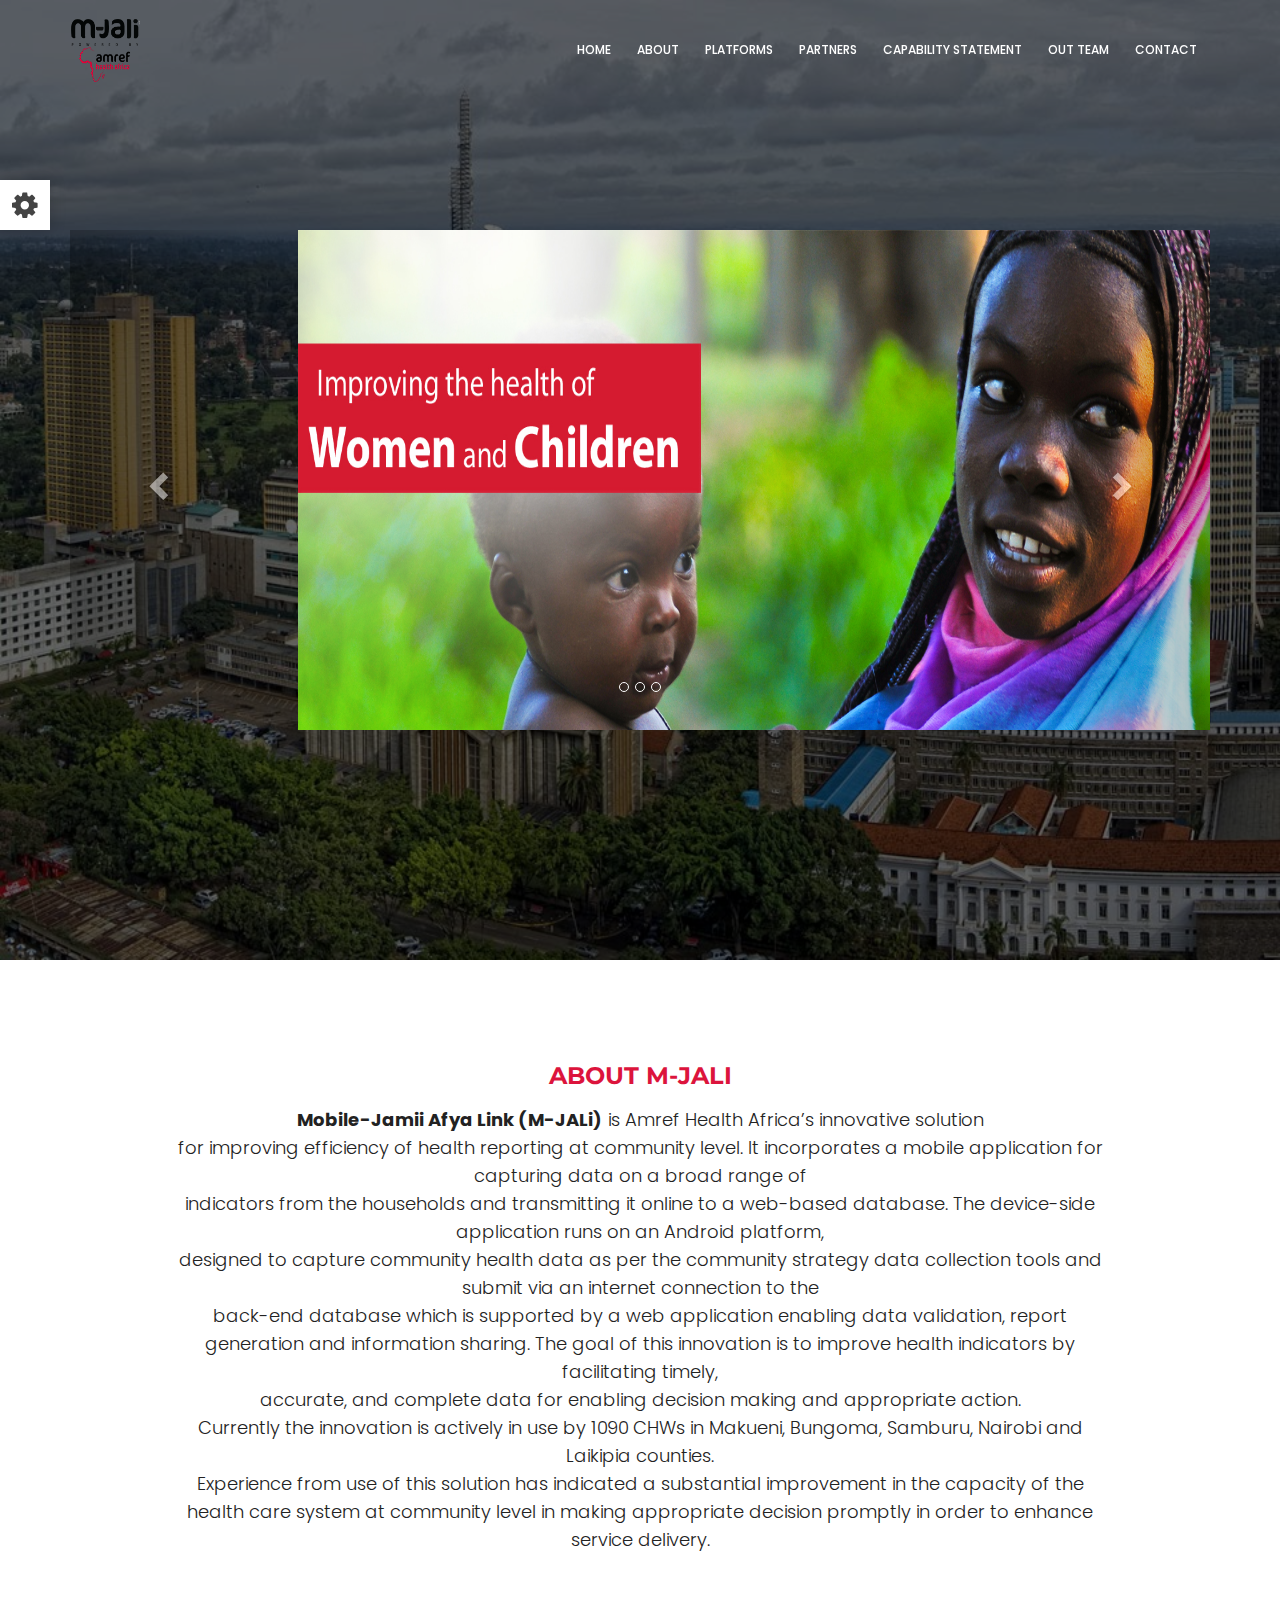
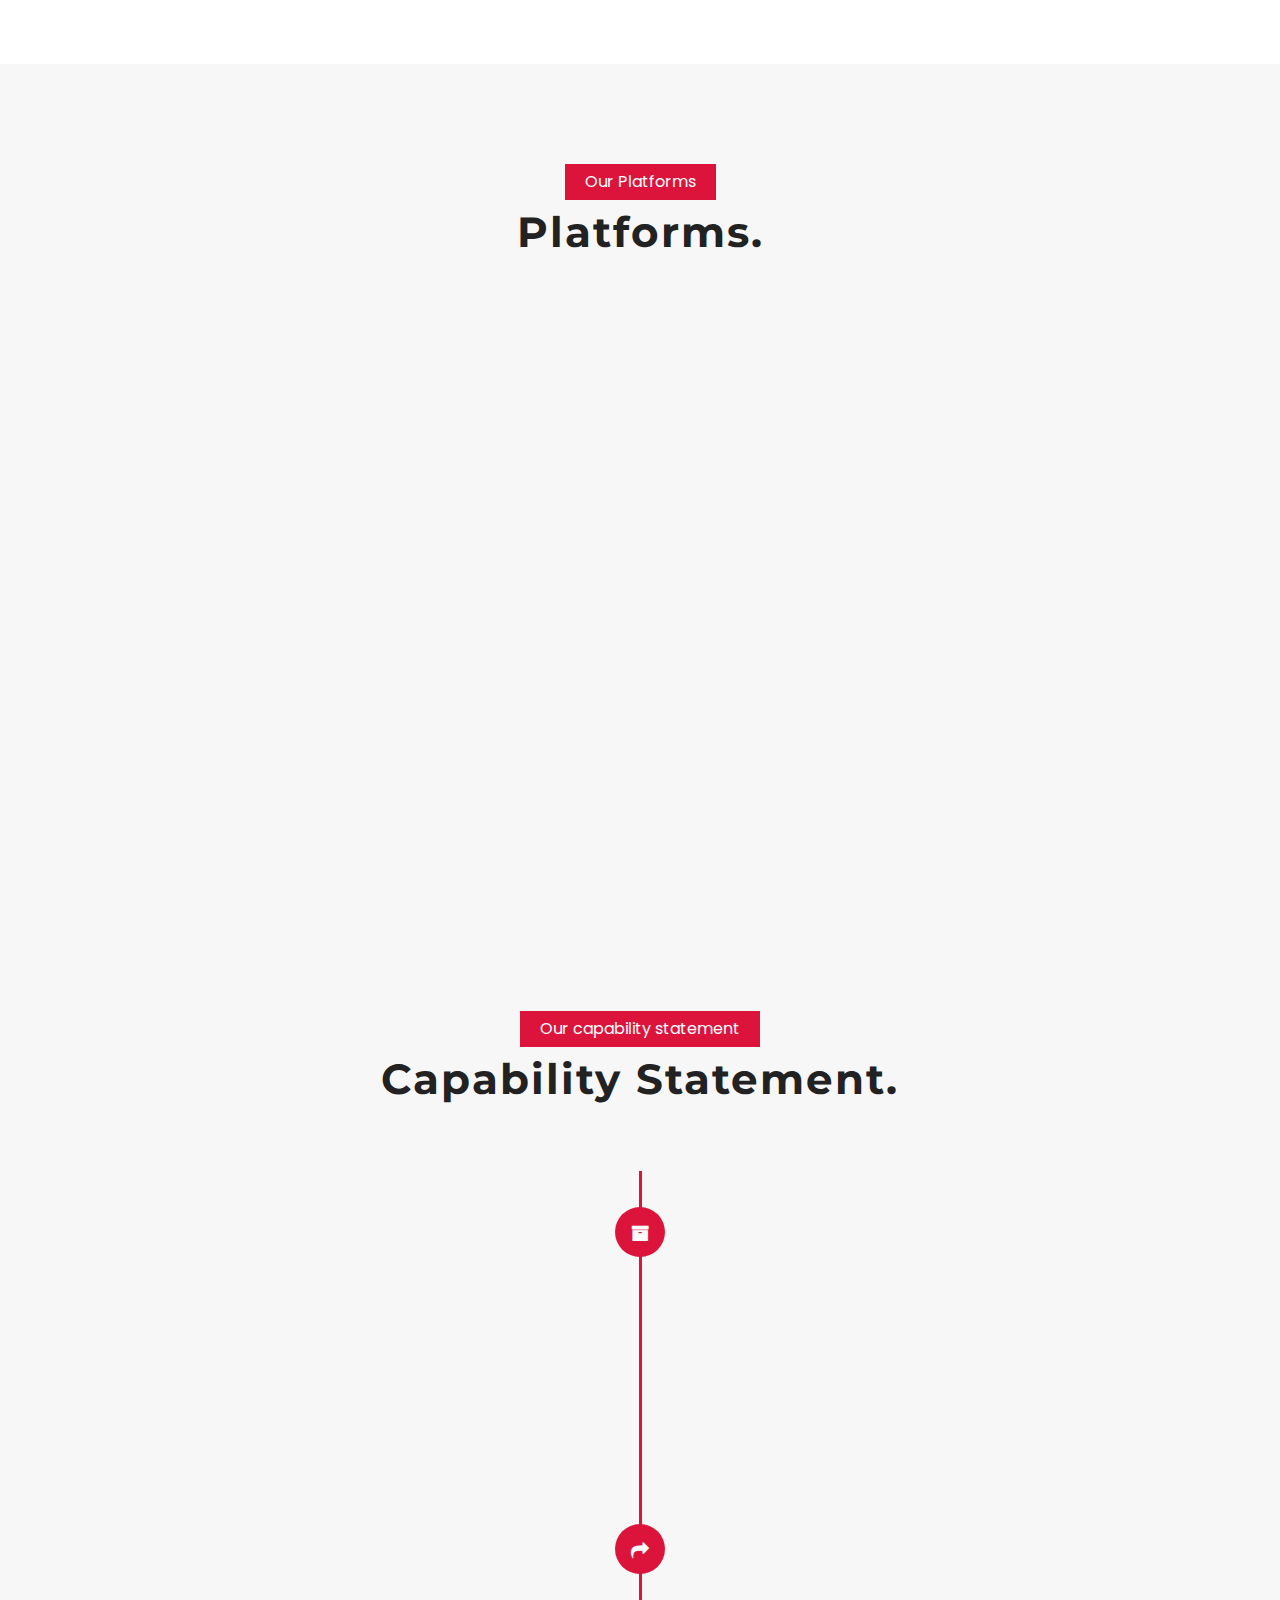
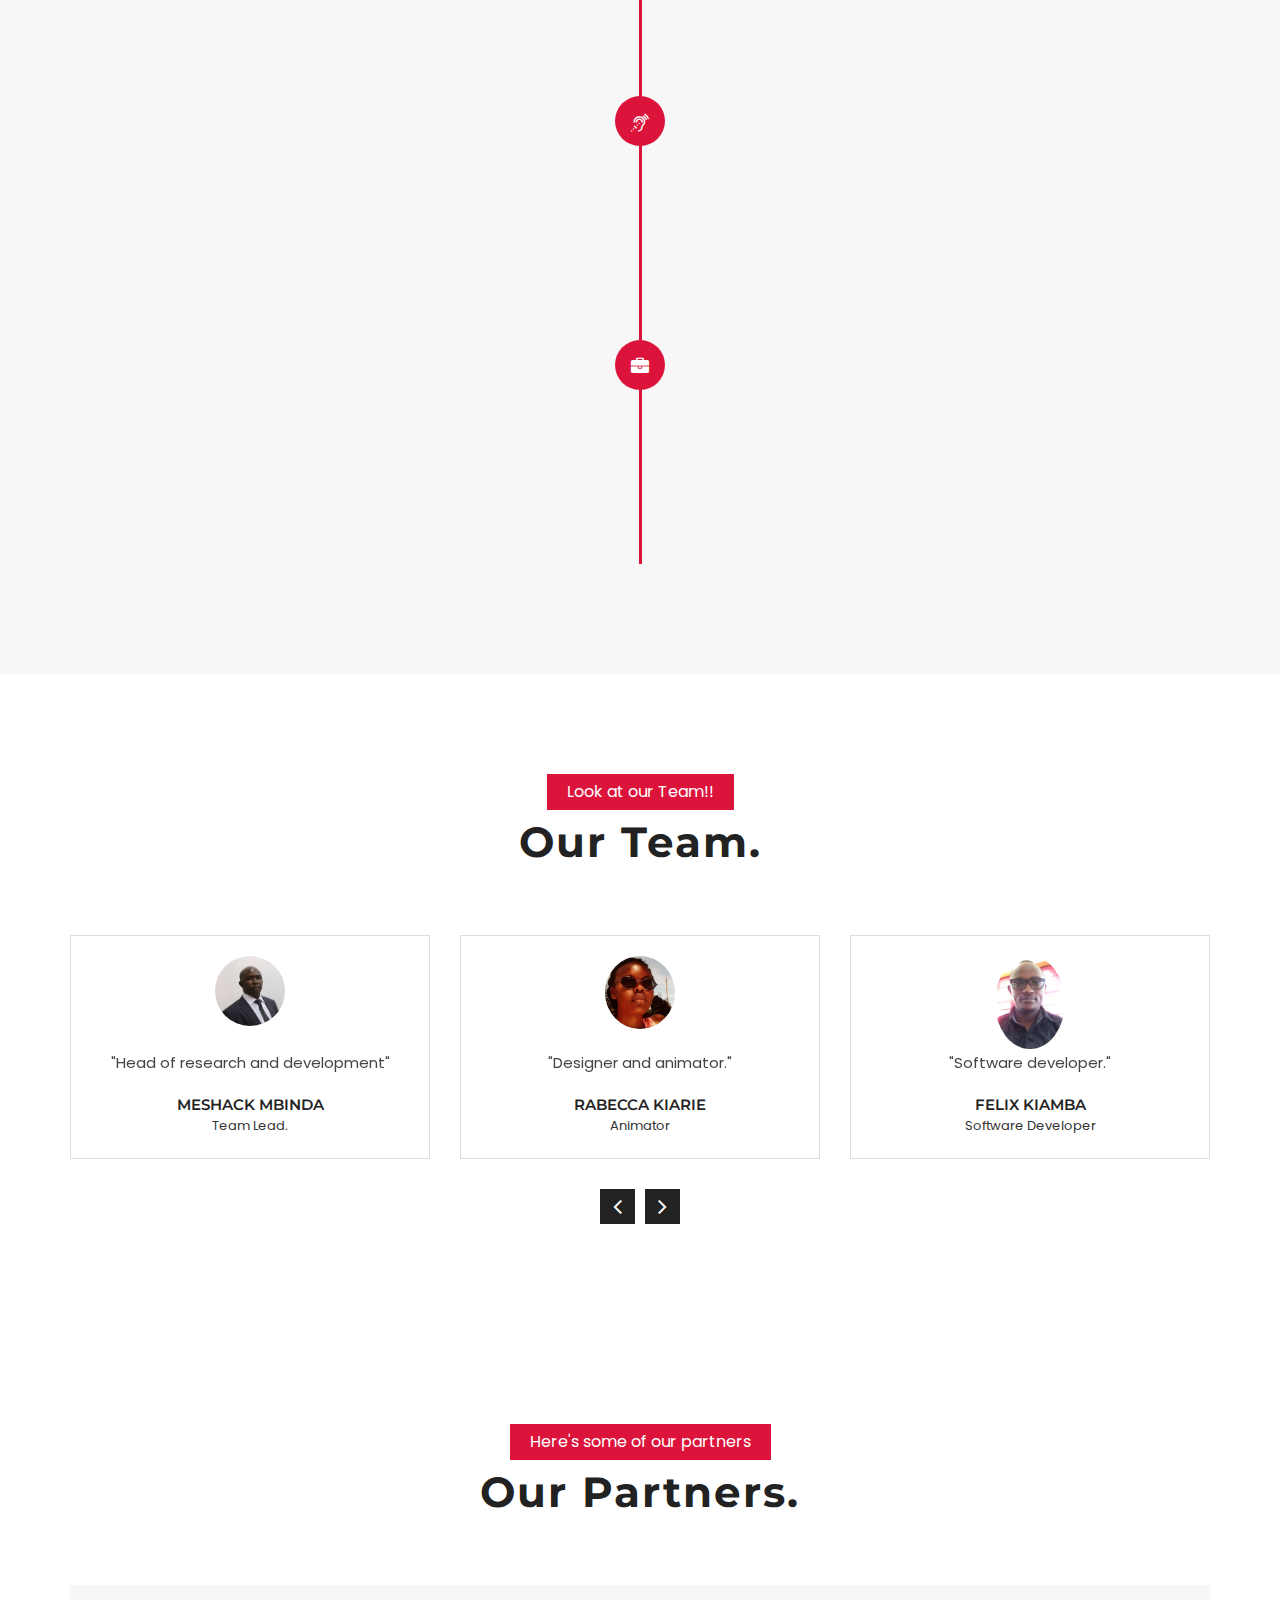
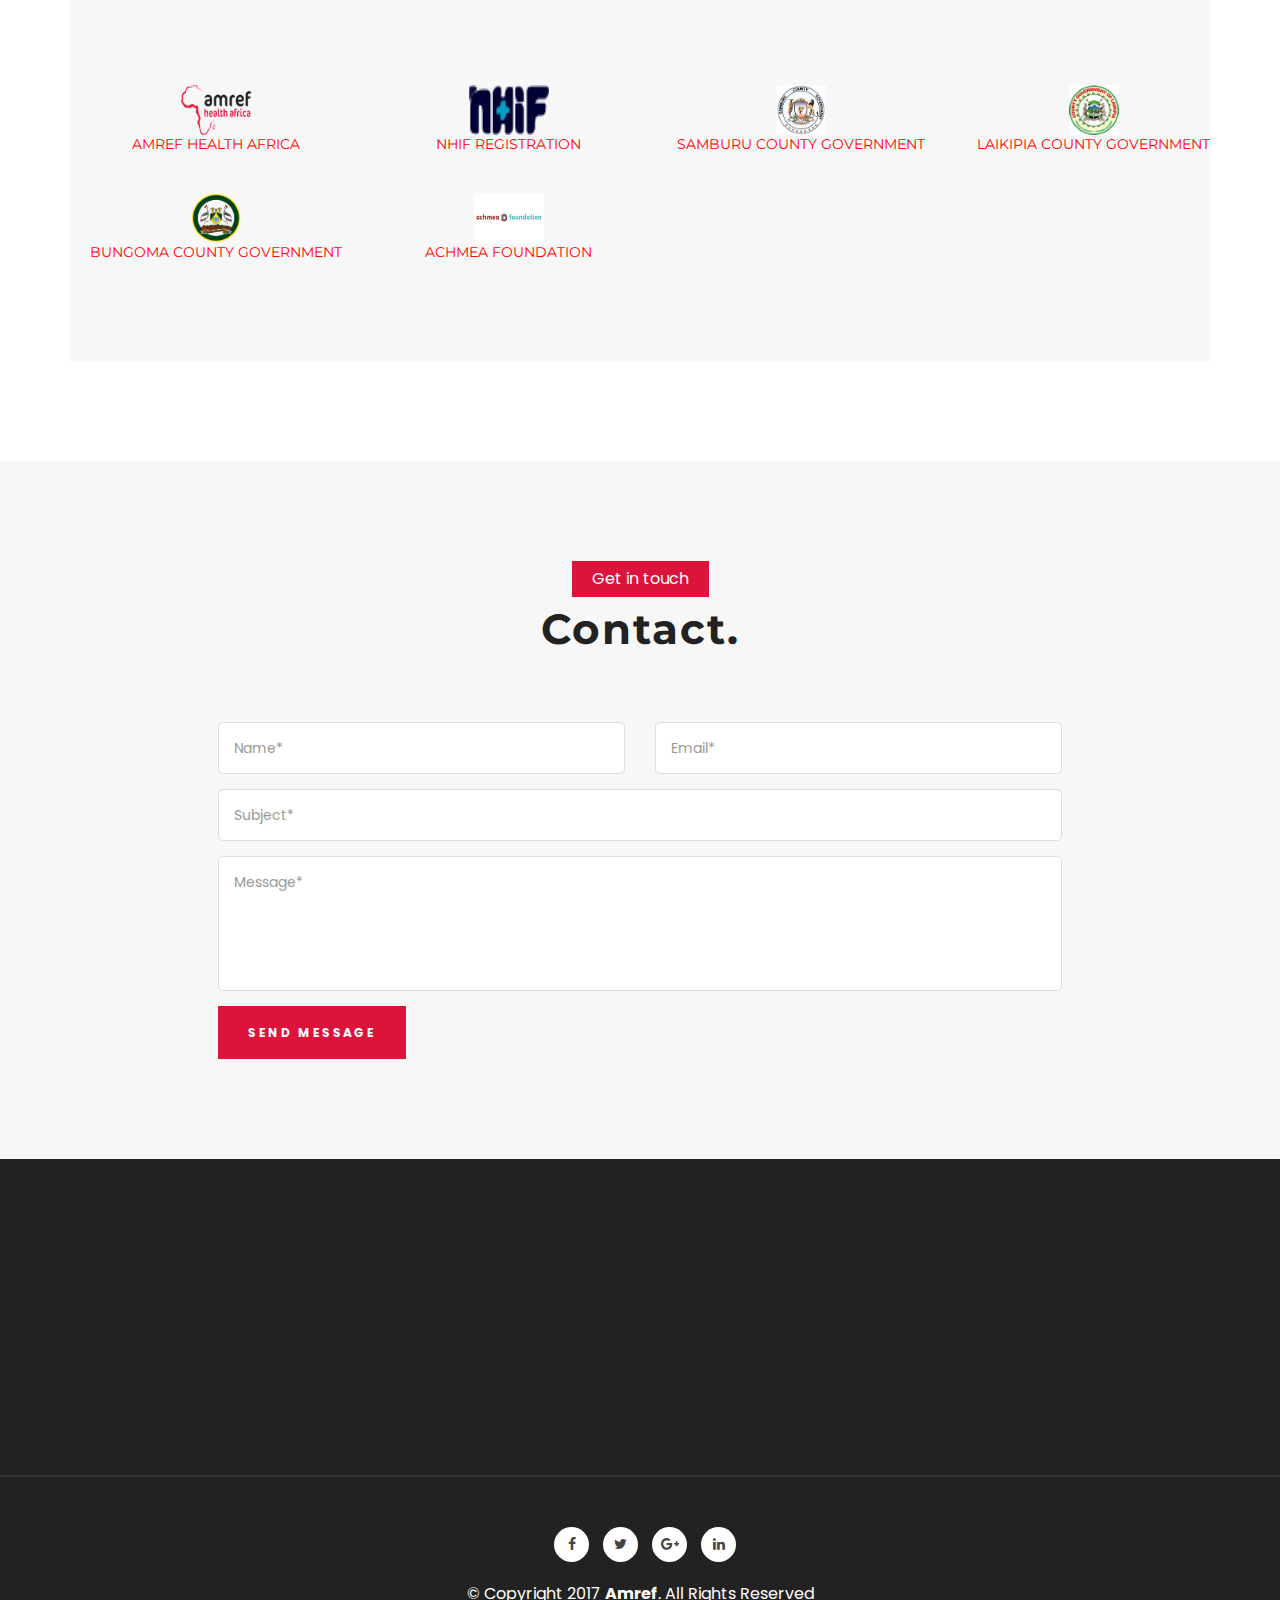
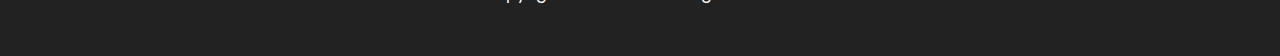
<file: mjali/index.html>
<!DOCTYPE html>
<html lang="en">

<head>
        <meta charset="utf-8">

        <title>M-Jali</title>

        <!-- Favicon -->
        <link rel="shortcut icon" href="assets/img/favicon.png" type="image/png">

        <!--== bootstrap ==-->
        <link href="assets/css/bootstrap.min.css" rel="stylesheet">

        <!--== font-awesome ==-->
        <link href="assets/css/font-awesome.min.css" rel="stylesheet">

        <!--== magnific-popup ==-->
        <link href="assets/css/magnific-popup.css" rel="stylesheet">

        <!--== owl carousel ==-->
        <link href="assets/css/owl.carousel.css" rel="stylesheet">

        <!--== animate css ==-->
        <link href="assets/css/animate.min.css" rel="stylesheet">

        <!--== style css ==-->
        <link href="style.css" rel="stylesheet">

        <!--== responsive css ==-->
        <link href="assets/css/responsive.css" rel="stylesheet">
        
        <!--== theme-color css ==-->
        <link href="assets/css/theme-color.css" rel="stylesheet">

        <!--== jQuery ==-->
        <script src="assets/js/jquery-2.1.4.min.js"></script>


        <!--[if lt IE 9]>
        <script src="//oss.maxcdn.com/html5shiv/3.7.2/html5shiv.min.js"></script>
        <script src="//oss.maxcdn.com/respond/1.4.2/respond.min.js"></script>
        <![endif]-->
    </head>
    <body>

        <!--==== DEMO COLOR PANEL ===-->
        <div class="demo_panel_box">
            <div class="color_panel_box">
                <div class="spiner_button slide_in_out"><i class="fa fa-cog fa-spin"></i></div>
                <span class="red_color"></span>
                <span class="sky_color"></span>
                <span class="yellow_color"></span>
                <span class="purple_color"></span>
                <span class="pink_color"></span>
                <span class="green_color"></span>
                <span class="blue_color"></span>
                <span class="lime_color"></span>
                <span class="gold_color"></span>
            </div>
        </div>
        <!--==== DEMO COLOR PANEL ===-->

        <!--===== Preloader ====-->
        <div class="preloader">
            <div class="loader">Loading...</div>
        </div>

        <!--===== HEADER AREA =====-->
        <header class="navbar custom-navbar navbar-fixed-top">
            <div class="container">
                <div class="row">
                    <div class="col-md-3 col-sm-3 col-xs-12">
                        <div class="logo">
                           <div class="navbar-header">
                                <button type="button" class="navbar-toggle" data-toggle="collapse" data-target=".navbar-collapse">
                                    <span class="sr-only">Toggle navigation</span>
                                    <span class="icon-bar"></span>
                                    <span class="icon-bar"></span>
                                    <span class="icon-bar"></span>
                                </button>
                            </div>
                            <img style="height: 80px; width: 70px "  src="assets/img/144.png"> <!--== logo ==-->
                        </div>
                    </div>

                    <div class="col-md-9 col-sm-9 col-xs-12">
                       <nav class="main-menu">
                        <div class="navbar-collapse collapse">
                            <ul class="nav navbar-nav"> <!--== manin menu ==-->
                                <li class="active"><a class="smoth-scroll" href="#home">Home</a></li>
                                <li><a class="smoth-scroll" href="#about">About</a></li>
                                <li><a class="smoth-scroll" href="#services">platforms</a></li>
                                <li><a class="smoth-scroll" href="#work">partners</a></li>
                                <li><a class="smoth-scroll" href="#resume">capability statement</a></li>
                                <li><a class="smoth-scroll" href="#testimonial">Out team</a></li>
                                <li><a class="smoth-scroll" href="#contact">contact</a></li>

                            </ul>
                        </div>
                        </nav>
                    </div>
                </div><!--/.row-->
            </div><!--/.container-->
        </header>
        <!--===== END HEADER AREA ======-->

        <!--======= WELCOME AREA =======-->
        <div id="home" class="welcome-area" data-stellar-background-ratio="0.6" style="background-image: url(assets/img/nairobi_1.jpg);">
           <div class="welcome-table">
               <div class="welcome-cell">
                    <div class="container">
                        <div class="row">
                            <div class="col-md-12 col-sm-12 col-xs-12">
                                <!--<div class="welcome-text">
                                  <h1 class="theme-color">I'm <span class="element"></span></h1>
                                </div>
                                <div class="home-btn">
                                <a class="filled-btn" href="#">download resume</a>
                                <a class="bordered-btn extra" href="#">Hire Me</a>
                                </div>
                                <div class="home-arrow">
                                    <a href="#about" class="smoth-scroll"><i class="fa fa-angle-double-down"></i></a>
                                </div>-->
                                <div id="carousel-example-generic" class="carousel slide" data-interval="false" data-pause="hover">
                                    <!-- Indicators -->
                                    <ol class="carousel-indicators">
                                        <li data-target="#carousel-example-generic" data-slide-to="0"></li>
                                        <li data-target="#carousel-example-generic" data-slide-to="1"></li>
                                        <li data-target="#carousel-example-generic" data-slide-to="2"></li>
                                    </ol>

                                    <!-- Wrapper for slides -->
                                    <div class="carousel-inner">
                                        <div class="item active">
                                            <div style="height: 500px; width: 1500px">M-jali</div>
                                            <div style="height: 500px; width: 1000px" class="carousel-caption">
                                              <img style="height: 500px; width: 1280px "  src="assets/img/MJALI1.jpg">
                                            </div>
                                        </div>
                                        <div class="item">
                                            <div style="height:500px; width: 1500px">M-jali</div>
                                            <div style="height: 500px; width: 1220px" class="carousel-caption">
                                                <img style="height: 500px; width: 1280px " src="assets/img/MJALI2.jpg">
                                            </div>
                                        </div>
                                        <div class="item ">
                                            <div style="height:500px;">M-jali</div>
                                            <div style="height: 500px; width: 900px" class="carousel-caption">
                                                <img style="height: 500px; width: 1000px " src="assets/img/MJALI3.jpg">
                                            </div>
                                        </div>
                                        <div class="item ">
                                            <div style="height:500px;">M-jali</div>
                                            <div style="height: 500px; width: 900px" class="carousel-caption">
                                                <img style="height: 500px; width: 1000px " src="assets/img/MJALI4.jpg">
                                            </div>
                                        </div>
                                    </div>

                                    <!-- Controls -->
                                    <a class="left carousel-control" href="#carousel-example-generic" data-slide="prev">
                                        <span class="glyphicon glyphicon-chevron-left"></span>
                                    </a>
                                    <a class="right carousel-control" href="#carousel-example-generic" data-slide="next">
                                        <span class="glyphicon glyphicon-chevron-right"></span>
                                    </a>
                                </div>
                            </div>
                       </div><!--/.row-->
                    </div><!--/.container-->
                </div>
            </div>
        </div>
        <!--===== END WELCOME AREA =====-->

        <!--===== ABOUT AREA =====-->
        <div id="about" class="about-area section-padding">
            <div class="container">
                <div class="row">
                    <div class="col-md-10 col-md-offset-1">
                       <div class="about-text">
                            <h2> <span class="theme-color">About M-jali</span></h2>
                           <p><b>Mobile-Jamii Afya Link (M-JALi)</b> is Amref Health Africa’s innovative solution<br> for improving efficiency of health reporting at community level.
                                It incorporates a mobile application for capturing data on a broad range of <br> indicators from the households and transmitting it online to a
                                web-based database. The device-side application runs on an Android platform, <br> designed to capture community health data as per the community
                                strategy data collection tools and submit via an internet connection to the <br> back-end database which is supported by a web application
                                enabling data validation, report generation and information sharing.
                                The goal of this innovation is to improve health indicators by facilitating timely,<br>
                                accurate, and complete data for enabling decision making and appropriate action.
                               <br>Currently the innovation is actively in use by 1090 CHWs in Makueni, Bungoma, Samburu, Nairobi and Laikipia counties.
                               <br>Experience from use of this solution has indicated a substantial improvement in the capacity of the health care system at community level in making appropriate decision promptly in order to enhance service delivery.
                            </p>


                        </div>
                    </div>
                </div><!--/.row-->
            </div><!--/.container-->
        </div>
        <!--===== END ABOUT AREA =====-->

        <!--===== SERVICES AREA =====-->
        <div id="services" class="services-area section-padding">
            <div class="container">
               <div class="row">
                   <div class="col-md-12 col-sm-12 col-xs-12">
                      <div class="section-title">
                        <p>Our Platforms</p>
                        <h2>Platforms.</h2>
                       </div>
                   </div>
               </div> <!--/.row-->

                <div class="row">
                    <div class="col-md-4 col-sm-6">
                        <div class="single-service text-center wow fadeInUp" data-wow-delay="0.2s">
                            <div >
                                <img style="width:50px;height: 50px" src="assets/img/palliativecare.png" alt="">
                            </div>
                            <h3>Palliative Care</h3>
                            <p>Contents go here</p>
                        </div>
                    </div>

                    <div class="col-md-4 col-sm-6">
                        <div class="single-service text-center wow fadeInUp" data-wow-delay="0.2s">
                            <div>
                                <img style="width:50px;height: 50px" src="assets/img/omnibus.png" alt="">
                            </div>
                            <h3>OmniBus</h3>
                            <p>Contents go here</p>
                        </div>
                    </div>
                    <div class="col-md-4 col-sm-6">
                        <div class="single-service text-center wow fadeInUp" data-wow-delay="0.2s">
                            <div>
                                <img style="width:50px;height: 50px" src="assets/img/ncds2.png" alt="">
                            </div>
                            <h3>NCD</h3>
                            <p>Contents go here</p>
                        </div>
                    </div>
                    <div class="col-md-4 col-sm-6">
                        <div class="single-service text-center wow fadeInUp" data-wow-delay="0.2s">
                            <div >
                                <img src="assets/img/nhif.png" alt="">
                            </div><br>
                            <h3>NHIF Registration</h3>
                            <p>Contents go here</p>
                        </div>
                    </div>
                    <div class="col-md-4 col-sm-6">
                        <div class="single-service text-center wow fadeInUp" data-wow-delay="0.2s">
                            <div >
                                <img style="width:50px;height: 50px" src="assets/img/outreach.png" alt="">
                            </div>
                            <h3>OutReach</h3>
                            <p>Contents go here</p>
                        </div>
                    </div>
                    <div class="col-md-4 col-sm-6">
                        <div class="single-service text-center wow fadeInUp" data-wow-delay="0.2s">
                            <div >
                                <img src="assets/img/diseasesurveillance.png" alt="">
                            </div>
                            <h3>Disease Survaillance</h3>
                            <p>Contents go here</p>
                        </div>
                    </div>
                </div><!--/.row-->
            </div><!--/.container-->
        </div>
        <!--====== END SERVICES AREA ======-->


        <div id="resume" class="resume-area section-padding">
            <div class="container">
                <div class="row">
                    <div class="col-md-12 text-center">
                        <div class="section-title">
                            <p>Our capability statement</p>
                            <h2>Capability Statement.</h2>
                        </div>
                   </div>
                </div>
                
                <div class="row">
                    <div class="col-md-12">
                        <ul class="timeline">
                            <li>
                                <div class="timeline-badge"><i class="fa fa-archive"></i></div>
                                <div class="timeline-panel wow fadeInLeft" data-wow-delay="0.2s">
                                    <div class="timeline-heading">
                                        <h4 class="timeline-title">Data Capture</h4>
                                    </div>
                                    <div class="timeline-body">
                                        <p>M-JALi captures population data, demographics and health status information
                                            based on a variety of data collection platforms and frameworks. It enhances timeliness and flexibility
                                        of data capture at community level by facilitating real time data collection and submision. value added items include
                                        </p>
                                        <i>Stingent checks for completeness and validity of data before submission</i>
                                        <i>Ability to store data offline and synchronize to the database when the device has connectivity</i>
                                        <i>Customaizabilty to data collection requirements for governments and programs </i>
                                    </div>
                                </div>
                            </li>

                            <li class="timeline-inverted">
                                <div class="timeline-badge"><i class="fa fa-share"></i></div>
                                <div class="timeline-panel wow fadeInRight" data-wow-delay="0.4s">
                                    <div class="timeline-heading">
                                        <h4 class="timeline-title">Information sharing</h4>
                                    </div>
                                    <div class="timeline-body">
                                        <p>The platform integrates broadcast functionality for announcements and alerts to CHV's including data updates/reporting </p>
                                    </div>
                                </div>
                            </li>
                            <li>
                                <div class="timeline-badge"><i class="fa fa-assistive-listening-systems"></i></div>
                                <div class="timeline-panel wow fadeInLeft" data-wow-delay="0.6s">
                                    <div class="timeline-heading">

                                        <h4 class="timeline-title">Interactive push and pull of data between mobile and web</h4>
                                    </div>
                                    <div class="timeline-body">
                                        <p>To address communication and notification challenges referral challenges from community level,the platform incorporates an interactive push and pull mechanism
                                        for notifying health workers in the event of attention-demanding information like referral, outbreak and outrageous values of indicators.</p>
                                    </div>
                                </div>
                            </li>
                            <li class="timeline-inverted">
                                <div class="timeline-badge"><i class="fa fa-briefcase"></i></div>
                                <div class="timeline-panel wow fadeInRight" data-wow-delay="0.8s">
                                    <div class="timeline-heading">
                                        <h4 class="timeline-title">Interoperability</h4>
                                       <!-- <p><small class="text-muted"><span class="timeline-duration">Jan 2015 - Nov 2016</span> <span class="divider">|</span> Apple Inc.</small></p>-->
                                    </div>
                                    <div class="timeline-body">
                                        <p>The platform supports linkage and transmission of data to other external platforms that exist in the health sector including, but not limited to, DHIS2 and conforms to DHIS2, electronic Medical Records, Civil Registration, Intergrated Health Informtion Platforms where required.</p>
                                    </div>
                                </div>
                            </li>

                        </ul>
                    </div>
                </div>
            </div>
        </div>

        <!--==== TESTIMONIAL AREA =====-->
        <div id="testimonial" class="testimonial-area section-padding">
            <div class="container">
               <div class="row">
                   <div class="col-md-12 text-center">
                      <div class="section-title">
                          <p>Look at our Team!!</p>
                       <h2>Our Team.</h2>
                       </div>
                   </div>
               </div> <!--/.row-->

              <div class="row">
                <div class="col-md-12">
                    <div class="testimonial-list">
                        <div class="single-testimonial">
                            <div class="t-image">
                                <img src="assets/img/m.jpg" alt="">
                            </div>
                            <div class="t-content">
                                <p>"Head of research and development"</p>
                            </div>
                            <div class="t-name">
                                <h4>Meshack Mbinda</h4>
                              Team Lead.
                            </div>
                        </div>
                        <div class="single-testimonial">
                            <div class="t-image">
                                <img src="assets/img/rabecca.JPG" alt="">
                            </div>
                            <div class="t-content">
                                <p>"Designer and animator."</p>
                            </div>
                            <div class="t-name">
                                <h4>Rabecca Kiarie</h4>
                           Animator
                            </div>
                        </div>
                        <div class="single-testimonial">
                            <div class="t-image">
                                <img src="assets/img/testimonial/felix3.jpg" alt="">
                            </div>
                            <div class="t-content">
                                <p>"Software developer." </p>
                            </div>
                            <div class="t-name">
                                 <h4>Felix Kiamba</h4>
                                   Software Developer
                            </div>
                        </div>
                            <div class="single-testimonial">
                                <div class="t-image">
                                    <img src="assets/img/testimonial/simo.jfif" alt="">
                                </div>
                                <div class="t-content">
                                    <p>"Software developer "</p>
                                </div>
                                 <div class="t-name">
                                    <h4>Simon Wambua</h4>
                                     Software Developer
                                </div>
                            </div>

                        <div class="single-testimonial">
                            <div class="t-image">
                                <img src="assets/img/testimonial/2.jpg" alt="">
                            </div>
                            <div class="t-content">
                                <p>"Software developer"</p>
                            </div>
                            <div class="t-name">
                                <h4>Mercy Ikami</h4>
                                Software Developer
                            </div>
                        </div>
                        </div>
                    </div>
                </div> <!-- / row -->
            </div> <!--/.container-->
        </div>
         <!--====END TESTIMONIAL AREA =====-->

        <!--===== STAT AREA Partners======-->
        <div id="work" class="work-area section-padding">
            <div class="container">
                <div class="row">
                    <div class="col-md-12 col-sm-12 col-xs-12">
                        <div class="section-title">
                            <p>Here's some of our partners</p>
                            <h2>Our Partners.</h2>
                        </div>
                    </div>
                </div>
        <div class="stat-area section-padding">
            <div class="container">
                <div class="row">
                    <div class="col-md-3 col-sm-6">
                        <div class="single-stat">
                            <a href="http://amref.org/"><img style="height: 50px; width:70px" src="assets/img/amref_logo.png">
                                <h3 style="color: red">Amref Health Africa</h3></a>
                        </div>
                    </div>
                    <div class="col-md-3 col-sm-6">
                        <div class="single-stat">
                            <a href="http://www.nhif.or.ke/healthinsurance/"><img style="height: 50px; width:80px" src="assets/img/nhif.png">
                            <h3 style="color: red">NHIF Registration</h3></a>
                        </div></div>

                    <div class="col-md-3 col-sm-6">
                        <div class="single-stat">
                            <a href="http://www.samburu.go.ke/"><img style="height: 50px; width:50px" src="assets/img/samburu.jfif">
                            <h3 style="color: red">Samburu County Government</h3></a>
                        </div></div>
                    <div class="col-md-3 col-sm-6">
                        <div class="single-stat">
                            <a href="http://www.laikipia.go.ke/"><img style="height: 50px; width:50px" src="assets/img/laikipia.jfif">
                            <h3 style="color: red">Laikipia County Government</h3></a>
                        </div>
                    </div></div>
                    <div class="row" style="margin-top: 40px">
                    <div class="col-md-3 col-sm-6">
                        <div class="single-stat">
                            <a href="http://www.bungoma.go.ke/"><img style="height: 50px; width:50px" src="assets/img/bungoma.png">
                            <h3 style="color: red">Bungoma County Government</h3></a>
                        </div>
                    </div>
                    <div class="col-md-3 col-sm-6">
                        <div class="single-stat">
                            <a href="https://www.achmea.nl/en/paginas/default.aspx"> <img style="height: 50px; width:70px" src="assets/img/achmea.jfif">
                            <h3 style="color: red">Achmea Foundation</h3></a>
                        </div>
                    </div>
                </div> <!--/.row -->
            </div> <!--/.container -->
        </div>
            </div></div>
        <!--===== END STAT AREA ======-->

        <!--====== CONTACT INFO AREA ======-->
        <div id="contact" class="contact-info-area section-padding">
            <div class="container">
                <div class="row">
                    <div class="col-md-12 col-sm-12 col-xs-12">
                      <div class="section-title">
                          <p>Get in touch</p>
                       <h2>contact.</h2>
                       </div>
                    </div>
                </div></div> <!--/.row-->



                <div class="row">
                    <div class="col-md-8 col-md-offset-2">
                        <div class="contact-form-area">
                            <form id="contact-form" method="post" action="">
                                <div class="messages"></div>
                                <div class="controls">
                                    <div class="row">
                                        <div class="col-md-6 col-sm-6">
                                            <div class="form-group">
                                                <input id="form_name" type="text" name="name" class="form-control" placeholder="Name*" required="required" data-error="Name is required.">
                                                <div class="help-block with-errors"></div>
                                            </div>
                                        </div>
                                        <div class="col-md-6 col-sm-6">
                                            <div class="form-group">
                                                <input id="form_email" type="email" name="email" class="form-control" placeholder="Email*" required="required" data-error="Valid email is required.">
                                                <div class="help-block with-errors"></div>
                                            </div>
                                        </div>
                                    </div> <!--/.row-->

                                    <div class="row">
                                        <div class="col-md-12">
                                            <div class="form-group">
                                                <input id="form_subject" type="text" name="subject" class="form-control" placeholder="Subject*" required="required" data-error="Subject is required.">
                                                <div class="help-block with-errors"></div>
                                            </div>
                                        </div>
                                    </div> <!--/.row-->

                                    <div class="row">
                                        <div class="col-md-12">
                                            <div class="form-group text-area">
                                                <textarea id="form_message" name="message" class="form-control" placeholder="Message*" rows="7" required="required" data-error="Please,leave us a message."></textarea>
                                                <div class="help-block with-errors"></div>
                                            </div>
                                        </div>
                                    </div> <!--/.row-->

                                    <div class="row">
                                        <div class="col-md-12">
                                            <input type="submit" class="filled-btn btn" value="Send message">
                                        </div>
                                    </div> <!--/.row-->
                                </div>
                            </form>
                        </div>
                    </div>
                 </div><!--/.row-->
            </div><!--/.container-->
        </div>
        <!--===== END CONTACT INFO AREA ======-->

        <!--====== FOOTER AREA ======-->
        <footer class="footer">
           <div class="footer-top">
               <div class="container">
                   <div class="row">
                       <div class="col-md-3 col-sm-6">
                            <div class="single-address wow fadeInUp" data-wow-delay="0.2s">
                                <i class="fa fa-map-marker"></i>
                                <h4>Location</h4>
                                <p>Amref Health Africa Headquaters,<br> Lang'ata Road</p>
                            </div>
                       </div>
                       <div class="col-md-3 col-sm-6">
                           <div class="single-address wow fadeInUp" data-wow-delay="0.4s">
                                <i class="fa fa-address-book"></i>
                                <h4>Address</h4>
                                <p><br>P.O Box 27691 - 00506</p>
                            </div>
                       </div>
                       <div class="col-md-3 col-sm-6">
                           <div class="single-address wow fadeInUp" data-wow-delay="0.6s">
                                <i class="fa fa-envelope"></i>
                                <h4>Email Adddress</h4>
                                <p><br>MjaliAdmin@amref.org</p>
                            </div>
                       </div>

                       <div class="col-md-3 col-sm-6">
                           <div class="single-address wow fadeInUp" data-wow-delay="0.6s">
                               <i class="fa fa-phone"></i>
                               <h4>Phone</h4>
                               <p><br>0800720270</p>
                           </div>
                       </div>
                   </div>
               </div>
           </div>
           <div class="footer-bottom">
               <div class="container">
                <div class="row">
                    <div class="col-md-12 text-center">
                        <ul class="social-links">
                            <li>
                                <a href="https://www.facebook.com/mJaliPlatform/"><i class="fa fa-facebook"></i></a>
                            </li>
                            <li><a href="https://twitter.com/_mjaliplatform"><i class="fa fa-twitter"></i></a></li>
                            <li><a href="#"><i class="fa fa-google-plus"></i></a></li>
                            <li><a href="#"><i class="fa fa-linkedin"></i></a></li>
                        </ul>
                        <p>&copy; Copyright 2017 <strong>Amref</strong>. All Rights Reserved</p>
                    </div>
                </div>
            </div>
           </div>

        </footer>
        <!--====== END FOOTER AREA ======-->


        <!--== plugins js ==-->
        <script src="assets/js/plugins.js"></script>

        <!--== typed js ==-->
        <script src="assets/js/typed.js"></script>

        <!--== stellar js ==-->
        <script src="assets/js/jquery.stellar.min.js"></script>

        <!--== counterup js ==-->
        <script src="assets/js/jquery.inview.min.js"></script>

         <!--== wow js ==-->
        <script src="assets/js/wow.min.js"></script>

         <!--== validator js ==-->
        <script src="assets/js/validator.min.js"></script>

         <!--== mixitup js ==-->
        <script src="assets/js/jquery.mixitup.js"></script>

         <!--== contact js ==-->
        <script src="assets/js/contact.js"></script>

         <!--== main js ==-->
        <script src="assets/js/main.js"></script>
    <script>
        $(function ()
        {
            $(".carousel").carousel({ interval: 2000 });
        });
    </script>
    </body>

<!-- Mirrored from thememhbd.xyz/demos/nahid/ by HTTrack Website Copier/3.x [XR&CO'2014], Sun, 05 Nov 2017 18:45:20 GMT -->
</html>
</file>
<file: mjali/style.css>
/*************************************

Template Name: nahid - One Page Personal Portnahid Template
Author: theme_mh
Version: 1.0
Design and Developed by: theme_mh

NOTE: This is main stylesheet of the template.

****************************************/
 /*================================================
            Table of contents  
==================================================
 
0. BASE CSS
1. PRELOADER
2. SECTION TITLE AND SECTION PADDING
3. HEADER AREA
4. WELCOME AREA
5. ABOUT AREA
6. SERVICES AREA
7. WORK AREA
8. STAT AREA
9. TESTIMONIAL AREA 
10. CONTACT INFO AREA
11. FOOTER AREA

====================================================
            End table content 
===================================================*/
 
@import url('https://fonts.googleapis.com/css?family=Montserrat:400,400i,500,500i,600,600i,700,700i,800,800i,900,900i|Poppins:300,300i,400,400i,500,500i,600,600i,700,700i,800,800i,900,900i');
 /*================================================
             0 BASE CSS
==================================================*/
 
 
 html,
 body {
     height: 100%
 }
 body {
     font-family: 'Poppins', sans-serif;
     font-weight: 400;
     line-height: 24px;
 }
 h1,
 h2,
 h3,
 h4,
 h5,
 h6 {
     margin: 0 0 15px;
     font-weight: 700;
     color: #222;
     line-height: 1.3;
     font-family: 'Montserrat', sans-serif;
 }
a{
    transition: 0.4s;
}
a:focus {
     outline: 0 solid
 }
 img {
     max-width: 100%;
     height: auto;
 }
 p {
     color: #444;
 }
 a:hover {
     text-decoration: none
 }
 /* Remove Chrome Input Field's Unwanted Yellow Background Color */
 
 input:-webkit-autofill,
 input:-webkit-autofill:hover,
 input:-webkit-autofill:focus {
     -webkit-box-shadow: 0 0 0px 1000px white inset !important;
 }
 
 /*========================
    DEMO PANEL CSS
=========================*/
 
 .demo_panel_box {
     position: fixed;
     width: 180px;
     height: 160px;
     background: #e6e6e6;
     left: -180px;
     top: 180px;
     text-align: center;
     z-index: 99;
 }
 .color_panel_box {
     margin-top: 20px;
     padding: 0 12px;
 }
 .spiner_button {
     height: 50px;
     width: 50px;
     background: #fff;
     position: absolute;
     display: block;
     right: -50px;
     top: 0px;
     z-index: 99;
     text-align: center;
     font-size: 30px;
     color: #444;
     padding-top: 10px;
     cursor: pointer;
     box-shadow: 0 0 15px rgba(0, 0, 0, 0.2);
 }
 .color_panel_box span {
     width: 30px;
     height: 30px;
     margin-left: 15px;
     display: block;
     float: left;
     margin-bottom: 15px;
     cursor: pointer;
 }
 .color_panel_box span.red_color {
     background-color: #DC143C;
 }
 .color_panel_box span.sky_color {
     background-color: #304fff;
 }
 .color_panel_box span.yellow_color {
     background-color: #fec816;
 }
 .color_panel_box span.purple_color {
     background-color: #16A085;
 }
 .color_panel_box span.pink_color {
     background-color: #D2527F;
 }
 .color_panel_box span.green_color {
     background-color: #4CAF60;
 }
.color_panel_box span.blue_color {
     background-color: #2196F4;
 }
.color_panel_box span.lime_color {
     background-color: #abc502;
 }
.color_panel_box span.gold_color {
     background-color: #bea042;
 }


 /*================================================
             1 PRELOADER
==================================================*/
 
 .preloader {
     position: fixed;
     background-color: #fff;
     width: 100%;
     height: 100%;
     left: 0;
     top: 0;
     z-index: 9999999;
 }
 .preloader .loader {
     left: 50%;
     margin-left: -20px;
     margin-top: -20px;
     position: absolute;
     top: 50%;
 }
.loader {
  color: #444;
  font-size: 90px;
  text-indent: -9999em;
  overflow: hidden;
  width: 1em;
  height: 1em;
  border-radius: 50%;
  margin: 72px auto;
  position: relative;
  -webkit-transform: translateZ(0);
  -ms-transform: translateZ(0);
  transform: translateZ(0);
  -webkit-animation: load6 1.7s infinite ease, round 1.7s infinite ease;
  animation: load6 1.7s infinite ease, round 1.7s infinite ease;
}
@-webkit-keyframes load6 {
  0% {
    box-shadow: 0 -0.83em 0 -0.4em, 0 -0.83em 0 -0.42em, 0 -0.83em 0 -0.44em, 0 -0.83em 0 -0.46em, 0 -0.83em 0 -0.477em;
  }
  5%,
  95% {
    box-shadow: 0 -0.83em 0 -0.4em, 0 -0.83em 0 -0.42em, 0 -0.83em 0 -0.44em, 0 -0.83em 0 -0.46em, 0 -0.83em 0 -0.477em;
  }
  10%,
  59% {
    box-shadow: 0 -0.83em 0 -0.4em, -0.087em -0.825em 0 -0.42em, -0.173em -0.812em 0 -0.44em, -0.256em -0.789em 0 -0.46em, -0.297em -0.775em 0 -0.477em;
  }
  20% {
    box-shadow: 0 -0.83em 0 -0.4em, -0.338em -0.758em 0 -0.42em, -0.555em -0.617em 0 -0.44em, -0.671em -0.488em 0 -0.46em, -0.749em -0.34em 0 -0.477em;
  }
  38% {
    box-shadow: 0 -0.83em 0 -0.4em, -0.377em -0.74em 0 -0.42em, -0.645em -0.522em 0 -0.44em, -0.775em -0.297em 0 -0.46em, -0.82em -0.09em 0 -0.477em;
  }
  100% {
    box-shadow: 0 -0.83em 0 -0.4em, 0 -0.83em 0 -0.42em, 0 -0.83em 0 -0.44em, 0 -0.83em 0 -0.46em, 0 -0.83em 0 -0.477em;
  }
}
@keyframes load6 {
  0% {
    box-shadow: 0 -0.83em 0 -0.4em, 0 -0.83em 0 -0.42em, 0 -0.83em 0 -0.44em, 0 -0.83em 0 -0.46em, 0 -0.83em 0 -0.477em;
  }
  5%,
  95% {
    box-shadow: 0 -0.83em 0 -0.4em, 0 -0.83em 0 -0.42em, 0 -0.83em 0 -0.44em, 0 -0.83em 0 -0.46em, 0 -0.83em 0 -0.477em;
  }
  10%,
  59% {
    box-shadow: 0 -0.83em 0 -0.4em, -0.087em -0.825em 0 -0.42em, -0.173em -0.812em 0 -0.44em, -0.256em -0.789em 0 -0.46em, -0.297em -0.775em 0 -0.477em;
  }
  20% {
    box-shadow: 0 -0.83em 0 -0.4em, -0.338em -0.758em 0 -0.42em, -0.555em -0.617em 0 -0.44em, -0.671em -0.488em 0 -0.46em, -0.749em -0.34em 0 -0.477em;
  }
  38% {
    box-shadow: 0 -0.83em 0 -0.4em, -0.377em -0.74em 0 -0.42em, -0.645em -0.522em 0 -0.44em, -0.775em -0.297em 0 -0.46em, -0.82em -0.09em 0 -0.477em;
  }
  100% {
    box-shadow: 0 -0.83em 0 -0.4em, 0 -0.83em 0 -0.42em, 0 -0.83em 0 -0.44em, 0 -0.83em 0 -0.46em, 0 -0.83em 0 -0.477em;
  }
}
@-webkit-keyframes round {
  0% {
    -webkit-transform: rotate(0deg);
    transform: rotate(0deg);
  }
  100% {
    -webkit-transform: rotate(360deg);
    transform: rotate(360deg);
  }
}
@keyframes round {
  0% {
    -webkit-transform: rotate(0deg);
    transform: rotate(0deg);
  }
  100% {
    -webkit-transform: rotate(360deg);
    transform: rotate(360deg);
  }
}
 /*================================================
     2 SECTION TITLE AND SECTION PADDING
==================================================*/
 
 .section-title {
     margin-bottom: 65px;
     text-align: center;
 }
 .section-title h2 {
	font-size: 42px;
	margin-bottom: 0;
	letter-spacing: 2px;
	font-weight: 700;
	margin-top: 5px;
	text-transform: capitalize;
}
 .section-title p {
	font-size: 16px;
	margin: 0;
	padding: 6px 20px;
	display: inline-block;
}
 .section-padding {
     padding: 100px 0;
 }
 /*================================================
             3 HEADER AREA
==================================================*/
 
 .custom-navbar {
     border-width: 0;
     padding: 10px 0;
     background: transparent;
     -webkit-transition: all 0.4s ease-in-out;
     transition: all 0.4s ease-in-out;
 }
 .logo a {
     color: #fff;
     display: inline-block;
     font-size: 26px;
     font-weight: 900;
     letter-spacing: 3px;
     margin-top: 16px;
     padding: 10px;
     border: 2px solid #fff;
     text-transform: uppercase;
     -webkit-transition: all 0.4s ease-in-out 0s;
     transition: all 0.4s ease-in-out 0s;
 }
 .logo a:focus {
     text-decoration: none;
 }
 .main-menu {
     text-transform: uppercase;
 }
 .main-menu ul.navbar-nav {
     float: right;
 }
 .main-menu ul.nav.navbar-nav li.active {
     position: relative;
 }
 .main-menu ul.nav.navbar-nav li.active a {} .main-menu ul.navbar-nav li a {
     color: #fff;
     font-weight: 500;
     font-size: 12px;
     padding: 30px 13px;
     -webkit-transition: all 0.4s ease-in-out;
     transition: all 0.4s ease-in-out;
     position: relative;
 }
 .main-menu ul.navbar-nav li a:focus {
     background: none;
 }
 .main-menu ul li:hover a {
     color: #f9f9f9;
     background: none;
 }
 .custom-navbar.top-nav-collapse .logo a {
     margin-top: 8px;
      border: 2px solid #444;
     color: #444;
 }
 .custom-navbar.top-nav-collapse .main-menu ul.navbar-nav li a {
     color: #444;
     padding: 22px 13px;
 }
 .custom-navbar.top-nav-collapse .main-menu ul.nav.navbar-nav li.active a {} .logo a span {
     display: inline-block;
     font-size: 28px;
     padding: 9px 5px 8px 7px;
 }
 .custom-navbar.top-nav-collapse {
     background: #fff;
     box-shadow: 0 0 10px #222;
     padding: 5px 0;
     border-width: 0;
 }
 .custom-navbar.top-nav-collapse .main-menu ul.navbar-nav li.active a:after {
     opacity: 1;
     -ms-filter: "progid:DXImageTransform.Microsoft.Alpha(Opacity=100)";
 }
 /*================================================
             4 WELCOME AREA
==================================================*/
 
 .welcome-area {
     background-size: cover;
     z-index: 1;
     position: relative;
     height: 100%;
 }
 .welcome-area:after,
 .quotes-area:after {
     position: absolute;
     content: "";
     top: 0;
     left: 0;
     width: 100%;
     height: 100%;
     background: #000;
     opacity: .6;
     -ms-filter: "progid:DXImageTransform.Microsoft.Alpha(Opacity=70)";
     z-index: -1;
 }
 .welcome-table {
     display: table;
     width: 100%;
     height: 100%;
     text-align: center;
 }
 .welcome-cell {
     display: table-cell;
     vertical-align: middle;
 }
 .welcome-text h1 {
     font-size: 65px;
     font-weight: 900;
     margin-bottom: 5px;
     color: #fff;
     font-family: 'Poppins', sans-serif;
 }
 .element {
     display: inline;
     font-weight: 900;
 }
.typed-cursor{
    color: #fff;
    font-weight: 300;
}
.welcome-text h1.theme-color{
    color: #fff;
}
.filled-btn {
    display: inline-block;
    font-size: 14px;
    font-weight: 600;
    padding: 14px 26px;
    text-transform: uppercase;
    transition: 0.3s;
}
.bordered-btn {
    color: #fff;
    display: inline-block;
    border: 2px solid #fff;
    font-size: 14px;
    font-weight: 600;
    padding: 11px 23px;
    text-transform: uppercase;
    transition: 0.3s;
    background: transparent;
}
.bordered-btn:hover{
    background-color: #fff;
    color: #222;
}
.home-btn{
    margin-top: 25px;
}
.home-btn a{
    margin-right: 15px;
}
 .welcome-area .home-arrow {
     text-align: center;
     position: absolute;
     bottom: -210px;
     left: 50%;
     -webkit-transform: translate(-50%, -50%);
     transform: translate(-50%, -50%);
 }
 .welcome-area .home-arrow a {
     font-size: 34px;
 }
 .welcome-area .home-arrow .fa {
     display: inline-block;
     -webkit-transform-style: preserve-3d;
     transform-style: preserve-3d;
     -webkit-animation-name: home-arrow;
     animation-name: home-arrow;
     animation-duration: 2s;
     -webkit-animation-duration: 2s;
     -webkit-animation-iteration-count: infinite;
     animation-iteration-count: infinite;
     -webkit-animation-timing-function: linear;
     animation-timing-function: linear;
 }
 @-webkit-keyframes home-arrow {
     from {
         -webkit-transform: translate3d( 0, 0px, 0);
         transform: translate3d( 0, 0px, 0);
         filter: alpha(opacity=0);
         opacity: 0;
         -ms-filter: "progid:DXImageTransform.Microsoft.Alpha(Opacity=0)";
     }
     10% {
         -webkit-transform: translate3d( 0, 5px, 0);
         transform: translate3d( 0, 5px, 0);
         filter: alpha(opacity=100);
         opacity: 1;
         -ms-filter: "progid:DXImageTransform.Microsoft.Alpha(Opacity=100)";
     }
     to {
         -webkit-transform: translate3d( 0, 30px, 0);
         transform: translate3d( 0, 30px, 0);
         filter: alpha(opacity=0);
         opacity: 0;
         -ms-filter: "progid:DXImageTransform.Microsoft.Alpha(Opacity=0)";
     }
 }
 @keyframes home-arrow {
     from {
         -webkit-transform: translate3d( 0, 0px, 0);
         transform: translate3d( 0, 0px, 0);
         filter: alpha(opacity=0);
         opacity: 0;
         -ms-filter: "progid:DXImageTransform.Microsoft.Alpha(Opacity=0)";
     }
     10% {
         -webkit-transform: translate3d( 0, 5px, 0);
         transform: translate3d( 0, 5px, 0);
         filter: alpha(opacity=100);
         opacity: 1;
         -ms-filter: "progid:DXImageTransform.Microsoft.Alpha(Opacity=100)";
     }
     to {
         -webkit-transform: translate3d( 0, 30px, 0);
         transform: translate3d( 0, 30px, 0);
         filter: alpha(opacity=0);
         opacity: 0;
         -ms-filter: "progid:DXImageTransform.Microsoft.Alpha(Opacity=0)";
     }
 }
 /*================================================
             5 ABOUT AREA
==================================================*/
 
 .about-area {} .author-image {
     text-align: center;
 }
 .about-area blockquote {
	padding: 15px 20px;
	margin: 0 0 10px;
	font-size: 16px;
	background: #f7f7f7;
}
 .about-text {
     text-align: center;
 }
 .about-text h2 {
     font-size: 24px;
     font-weight: 500;
     margin-top: 0;
     text-transform: uppercase;
 }
 .about-text p {
     font-size: 18px;
     color: #222;
     line-height: 28px;
     font-weight: 300;
 }
 .about-text span {
     font-weight: 700;
     display: inline-block;
 }
.skill-btn {
	background: #f7f7f7;
	padding: 30px;
	margin-top: 30px;
}
.skill-btn span {
	display: inline-block;
	margin-right: 10px;
	margin-bottom: 10px;
	padding: 7px 16px;
	background: #222;
	color: #fff;
}

 .about-text .btn {
     margin-right: 15px;
     margin-top: 15px;
 }
 .btn,
 a.btn {
     border-radius: 0 !important;
     cursor: pointer;
     font-size: 12px;
     font-weight: 700 !important;
     letter-spacing: 0.2em;
     overflow: hidden;
     padding: 16px 28px;
     text-align: center;
     text-transform: uppercase;
     border: 2px solid transparent;
     -webkit-transition: all 0.4s ease 0s;
     transition: all 0.4s ease 0s;
 }
 .about-text a.btn i.fa {
     display: inline-block;
     margin-right: 7px;
 }
 .btn.btn-effect.disabled:hover,
 .btn:hover,
 a.btn:hover,
 .btn.focus,
 .btn:focus,
 .btn:hover {
     color: #fff;
     background: #222;
     border: 2px solid transparent;
 }
 .btn:focus,
 a.btn:focus {
     outline: none;
 }
 .btn:hover,
 a.btn:hover {} .btn.extra:hover,
 a.btn.extra:hover {}
 /*================================================
            6 SERVICES AREA
==================================================*/
 
 .services-area {
     background-color: #f7f7f7;
 }
 .single-service {
	font-size: 15px;
	font-weight: 400;
	box-shadow: 0 1px 10px rgba(7, 76, 213, 0.07);
	padding: 50px 30px;
	background: #fff;
     margin-bottom: 30px;
     transition: 0.4s;
}
 .single-service:hover{
box-shadow:0px 10px 25px rgba(0,0,0,0.1);
position:relative;
z-index:100;
transform: translate(0, -5px);
}
 .single-service i.fa {
	font-size: 50px;
	margin-bottom: 25px;
}
 .single-service h3 {
     font-size: 18px;
     font-weight: 500;
     margin-bottom: 15px;
     text-transform: capitalize;
 }
 .single-service p {
     margin: 0;
 }
 .single-service.theme-color:hover {}
 /*================================================
            7 WORK AREA
==================================================*/
 
 .work-inner .mix {
     display: none;
 }
 ul.work-list {
     list-style: outside none none;
     margin-bottom: 30px;
     padding: 0;
 }
 ul.work-list li {
     cursor: pointer;
     display: inline-block;
     padding: 5px 10px;
     font-size: 13px;
     text-transform: uppercase;
     -webkit-transition: 0.4s;
     transition: 0.4s;
 }

 .single-work {
     overflow: hidden;
     margin-bottom: 30px;
 }
.work-img{
    position: relative;
}
.work-img img{
    width: 100%;
    height: auto;
}
/*
 .single-work img {
     -webkit-transform: scale(1.15);
     transform: scale(1.15);
     -webkit-transition: all 0.4s ease 0s;
     transition: all 0.4s ease 0s;
 }
 .single-work:hover img {
     -webkit-transform: scale(1);
     transform: scale(1);
 }
*/
 /*
.row.no-gutter [class*="col-"]{
    margin: 0;
    padding: 0;
}
*/
 
.work-content h3 {
  font-size: 20px;
  font-weight: 500;
    margin-bottom: 10px;
}
.single-work {
  background-color: #f7f7f7;
    border: 1px solid #ddd;
}
.work-content {
  padding: 15px 20px;
}
.work-content p {
  margin: 0;
}
 .item-hover {
     padding: 30px;
     height: 100%;
     left: 0;
     position: absolute;
     top: 0;
     width: 100%;
     -webkit-transition: 0.3s;
     transition: 0.3s;
     z-index: 1;
     opacity: 0;
     -ms-filter: "progid:DXImageTransform.Microsoft.Alpha(Opacity=0)";
 }
 .item-hover:before {
     position: absolute;
     content: "";
     width: 100%;
     height: 100%;
     top: 0;
     left: 0;
     background: #000;
     opacity: 0;
     -ms-filter: "progid:DXImageTransform.Microsoft.Alpha(Opacity=0)";
     visibility: hidden;
     z-index: -1;
     -webkit-transition: 0.3s;
     transition: 0.3s;
 }
 .single-work:hover .item-hover:before {
     opacity: 0.7;
     -ms-filter: "progid:DXImageTransform.Microsoft.Alpha(Opacity=70)";
     visibility: visible;
 }
 .single-work:hover .item-hover {
     opacity: 1;
     -ms-filter: "progid:DXImageTransform.Microsoft.Alpha(Opacity=100)";
 }
 .work-table {
     display: table;
     height: 100%;
     text-align: center;
     width: 100%;
 }
 .work-tablecell {
     display: table-cell;
     vertical-align: middle;
 }
 .single-work:hover .hover-content {} .hover-content h4,
 .hover-content p {
     color: #fff;
     margin: 0;
 }
 .hover-content h4 {
     margin-bottom: 10px;
     font-weight: 600;
     text-transform: capitalize;
 }
 .hover-content p {
     font-weight: 400;
     font-size: 14px;
     line-height: 22px;
 }
 .hover-content a {} .hover-content a {
     display: inline-block;
     font-size: 16px;
     height: 40px;
     line-height: 42px;
     margin-right: 10px;
     text-align: center;
     border-radius: 50%;
     -webkit-transition: all 0.6s ease 0s;
     transition: all 0.6s ease 0s;
     width: 40px;
     opacity: 0;
     visibility: hidden;
 }
.single-work:hover .hover-content a {
    opacity: 1;
    visibility: visible;
}
 .hover-content a.work-link {
     margin-right: 0;
 }

/*===============================================
	    8. RESUME AREA
===============================================*/

.resume-area{
    background-color: #f7f7f7;
}
.timeline {
  list-style: none;
  padding: 20px 0 20px;
  position: relative;
}

.timeline:before {
  top: 0;
  bottom: 0;
  position: absolute;
  content: " ";
  width: 3px;
  left: 50%;
  margin-left: -1.5px;
}

.timeline > li {
  margin-bottom: 20px;
  position: relative;
}

.timeline > li:before,
.timeline > li:after {
  content: " ";
  display: table;
}

.timeline > li:after {
  clear: both;
}

.timeline > li:before,
.timeline > li:after {
  content: " ";
  display: table;
}

.timeline > li:after {
  clear: both;
}

.timeline > li > .timeline-panel {
  width: 46%;
  float: left;
    background-color: #fff;
  border: 1px solid #d4d4d4;
  border-radius: 2px;
  padding: 20px;
  position: relative;
  -webkit-box-shadow: 0 1px 6px rgba(0, 0, 0, 0.175);
  box-shadow: 0 1px 6px rgba(0, 0, 0, 0.175);
}

.timeline > li > .timeline-panel:before {
  position: absolute;
  top: 26px;
  right: -15px;
  display: inline-block;
  border-top: 15px solid transparent;
  border-left: 15px solid #ccc;
  border-right: 0 solid #ccc;
  border-bottom: 15px solid transparent;
  content: " ";
}

.timeline > li > .timeline-panel:after {
  position: absolute;
  top: 27px;
  right: -14px;
  display: inline-block;
  border-top: 14px solid transparent;
  border-left: 14px solid #fff;
  border-right: 0 solid #fff;
  border-bottom: 14px solid transparent;
  content: " ";
}

.timeline > li > .timeline-badge {
  width: 50px;
  height: 50px;
  line-height: 54px;
  font-size: 18px;
  text-align: center;
  position: absolute;
  top: 16px;
  left: 50%;
  margin-left: -25px;
  z-index: 100;
  border-top-right-radius: 50%;
  border-top-left-radius: 50%;
  border-bottom-right-radius: 50%;
  border-bottom-left-radius: 50%;
}

.timeline > li.timeline-inverted > .timeline-panel {
  float: right;
}

.timeline > li.timeline-inverted > .timeline-panel:before {
  border-left-width: 0;
  border-right-width: 15px;
  left: -15px;
  right: auto;
}

.timeline > li.timeline-inverted > .timeline-panel:after {
  border-left-width: 0;
  border-right-width: 14px;
  left: -14px;
  right: auto;
}

.timeline-title {
  margin-top: 0;
  color: inherit;
    font-weight: 600;
}

.timeline-body > p,
.timeline-body > ul {
  margin-bottom: 0;
}

.timeline-body > p + p {
  margin-top: 5px;
}
.timeline-heading p small{
    font-size: 90%;
    color: #666;
    font-weight: 500;
}
.timeline-heading p small span.divider{
    font-weight: 300;
    color: #999;
    margin: 0 5px;
}

 /*===============================================
	    8. STAT AREA
===============================================*/
 
 .stat-area {
     color: #222;
     background-color: #f7f7f7;
 }
 .stat-border {
     border-right: 1px dashed #fff;
 }
 .stat-border:last-child {
     border-right: 0px dashed;
 }
 .single-stat {
     text-align: center;
 }
 .single-stat i.fa {
	font-size: 30px;
	width: 85px;
	height: 85px;
	background: #222;
	color: #fff;
	line-height: 85px;
	border-radius: 50%;
}
 .single-stat h2 {
     font-size: 55px;
     margin-bottom: 5px;
     margin-top: 20px;
     font-weight: 900;
 }
 .single-stat h3 {
     font-size: 14px;
     font-weight: 400;
     text-transform: uppercase;
     color: #444;
     margin: 0;
 }
 /*================================================
            9 TESTIMONIAL AREA 
==================================================*/
 
 .testimonial-area {} .single-testimonial {
     background-color: #fff;
     padding: 20px 25px;
     border: 1px solid #ddd;
     text-align: center;
 }
 .t-image {
  height: 70px;
     width: 70px;
     margin: 0 auto;
 }
 .t-image img {
     border-radius: 50%;
}
 
.t-name{
    margin-top: 20px;
    font-size: 13px;
}
.t-name h4 {
     margin: 0;
     font-size: 15px;
     font-weight: 600;
     text-transform: uppercase;
 }
 .t-content {
     margin-top: 25px;
     font-size: 15px;
     position: relative;
     z-index: 2;
 }
/*
.t-content::after {
	position: absolute;
	content: "\f10d";
	font-family: fontawesome;
    color: #d8d9dc;
	top: -8px;
	left: 10px;
	font-size: 26px;
	z-index: -1;
}
*/
 .t-author {
     padding-left: 85px;
 }

.owl-nav div {
  font-size: 25px;
  width: 35px;
  height: 35px;
  background-color: #222;
  line-height: 36px;
  text-align: center;
    display: inline-block;
    margin-right: 10px;
  color: #fff;
}
.owl-nav div.owl-next {
    margin-right: 0;
}
.owl-nav {
  margin-top: 30px;
    text-align: center;
}
 .testimonial-area .owl-dots {
     margin-top: 35px;
     text-align: center;
 }
 .testimonial-area .owl-dots div {
     background: #222 none repeat scroll 0 0;
     display: inline-block;
     height: 5px;
     margin-left: 5px;
     width: 15px;
     display: inline-block;
 }
 .testimonial-area .owl-dots div.active {}

/*================================================
            8 QUOTES AREA 
==================================================*/
.quotes-area{
    background-size: cover;
    background-attachment: fixed;
    padding: 60px;
    position: relative;
    z-index: 1;
}
.quotes-content h3{
    font-size: 42px;
    color: #fff;
    margin: 0;
    font-size: 800;
}
.quotes-content a{
   
    margin-top: 25px;
}
.quotes-area i.fa.fa-pencil {
  font-size: 16px;
  padding-right: 6px;
}

.single-blog{
   
}
.single-blog img{
    margin-bottom: 10px;
}
.post-content h3{
    font-weight: 500;
    font-size: 21px;
}
.post-content p{
    margin-bottom: 15px;
}
.read-more-btn {
	padding: 10px 22px;
	display: inline-block;
    font-weight: 500;
}
 /*================================================
            10 CONTACT INFO SECTION
==================================================*/
 
 .contact-info-area {
     background: #f7f7f7;
 }
 .contact-form,
 .author-adress {
    
 }
 .contact-form .form-group {
     margin-bottom: 16px;
 }
 .form-control {
     padding: 15px;
     height: auto;
     box-shadow: none !important;
     border: 1px solid #ddd;
     border-radius: 0;
     background: #fff;
     border-radius: 5px;
 }
 textarea.form-control {
     resize: none;
     height: 135px;
 }
 .form-control:focus {
     border: 1px solid #ddd;
 }
 .btn.disabled,
 .btn[disabled],
 fieldset[disabled] .btn,
    .filled-btn.btn{
     box-shadow: none;
     cursor: not-allowed;
     opacity: 1;
     -ms-filter: "progid:DXImageTransform.Microsoft.Alpha(Opacity=100)";
 }
 .btn.btn-effect.disabled {
     cursor: not-allowed;
 }

 .single-address h4 {
     margin-bottom: 10px;
     font-weight: 400;
 }
 .single-address p {
     font-size: 15px;
     font-weight: 300;
 }
 .social-link {
     margin-top: 10px;
 }
 .social-link ul {
     list-style: outside none none;
     margin: 0;
     padding: 0;
 }
 .social-link li {
     display: inline-block;
 }
 .social-link li a {
     border-radius: 50%;
     color: #fff;
     display: inline-block;
     font-size: 16px;
     height: 45px;
     line-height: 45px;
     margin-right: 5px;
     text-align: center;
     width: 45px;
     -webkit-transition: 0.4s;
     transition: 0.4s;
 }

 /*================================================
            11 FOOTER SECTION
==================================================*/
 
 .footer {
     background-color: #222;
     text-align: center;
     color: #fff;
     
 }
.footer-top{
    padding: 80px 0;
    border-bottom: 2px solid #363636;
}
.footer-bottom{
    padding: 50px;
}
.single-address i.fa {
     font-size: 18px;
     height: 55px;
     line-height: 55px;
     margin-bottom: 20px;
     width: 55px;
    border-radius: 50%;
    border: 1px solid #f7f7f7;
    color: #fff;
    transition: 0.3s;
 }

 .single-address h4 {
     margin-bottom: 10px;
     font-weight: 500;
     color: #fff;
 }
 .single-address p {
     font-size: 15px;
     font-weight: 300;
     color: #fff;
     margin-bottom: 0;
 }
.social-links {
    list-style: outside none none;
    margin: 0;
    padding: 0;
    text-align: center;
    margin-bottom: 20px;
}
.social-links li {
    display: inline-block;
}
.social-links a {
    background: #fff;
    border-radius: 50%;
    color: #444;
    display: block;
    height: 35px;
    line-height: 34px;
    margin-left: 10px;
    text-align: center;
    width: 35px;
    transition: 0.3s;
}
.social-links a:hover{
    
}
 .footer-bottom p {
     font-size: 16px;
     color: #fff;
     margin: 0px;
 }
</file>
<file: mjali/assets/css/responsive.css>
/**********************************************

Template Name: nahid - One Page Personal Portnahid Template
Author: theme_mh
Version: 1.0
Design and Developed by: theme_mh

NOTE: This is responsive stylesheet of the template, This file contains the styling for various devices like mobile phone, tablet, laptop etc.

*************************************************/
/* Medium Layout: 1280px. */

@media only screen and (min-width: 992px) and (max-width: 1200px) {
    .about-text {
        padding: 10px 0;
    }
}
/* Tablet Layout: 768px. */

@media only screen and (min-width: 768px) and (max-width: 991px) {
    .welcome-area .home-arrow {
        bottom: -220px;
    }
    .about-text {
        margin-top: 30px;
        padding: 0;
    }
    .single-service {
        margin-bottom: 30px;
    }
    .single-stat {
        margin-bottom: 40px;
    }
    .single-address {
        margin-top: 30px;
    }
}
/* Mobile Layout lower than: 320px. */

@media only screen and (max-width: 767px) {
    .section-title h2 {
        font-size: 32px;
    }
    .quotes-content h3 {
        line-height: 1.2;
        font-size: 36px;
    }
    .custom-navbar {
        padding: 12px 0;
        -webkit-transition: all 0.4s ease-in-out;
        transition: all 0.4s ease-in-out;
        background: #fff;
    }
    .logo a {
	margin-top: 0px;
	color: #444;
	border: 2px solid #444;
	font-size: 16px;
	padding: 5px;
}
    .custom-navbar.top-nav-collapse .logo a {
        margin-top: 0px;
    }
    .main-menu ul.navbar-nav {
        float: left;
    }
    .main-menu ul.navbar-nav li a {
        color: #666;
        padding: 10px 5px;
    }
    .main-menu ul.nav.navbar-nav li.active:before {
        display: none;
    }
    .navbar-collapse {
        border-top: 1px solid transparent;
        box-shadow: 0 1px 0 rgba(255, 255, 255, 0.4) inset;
        margin-top: 15px;
    }
    .navbar-toggle {
        float: none;
        margin: 0;
        padding: 9px;
        -webkit-transition: all 0.4s ease-in-out 0s;
        transition: all 0.4s ease-in-out 0s;
    }
    .navbar-toggle .icon-bar {
        background: #333 none repeat scroll 0 0
    }
    .navbar-header {
        display: inline-block;
        float: right;
        margin-top: 4px;
        -webkit-transition: all 0.4s ease-in-out;
        transition: all 0.4s ease-in-out;
    }
    .custom-navbar.top-nav-collapse .main-menu ul.navbar-nav li a {
        padding: 10px 5px;
    }
    .custom-navbar.top-nav-collapse .navbar-collapse {
        border-top: 1px solid transparent;
        box-shadow: 0 1px 0 rgba(255, 255, 255, 0.4) inset;
        margin-top: 15px;
    }
    .custom-navbar.top-nav-collapse .navbar-toggle {
        float: none;
        margin: 0;
        padding: 9px;
        -webkit-transition: all 0.4s ease-in-out;
        transition: all 0.4s ease-in-out;
    }
    .custom-navbar .navbar-toggle .icon-bar {
        background: #333 none repeat scroll 0 0
    }
    .custom-navbar.top-nav-collapse .navbar-header {
        margin-top: 4px;
    }
    .custom-navbar.top-nav-collapse {
        padding: 12px 0;
    }
    .mobile-menu-activated ul.nav.navbar-nav {} .mobile-menu-activated ul.nav.navbar-nav li {
        display: block;
        text-align: left;
    }
    .mobile-menu-activated ul.nav.navbar-nav li a {} .main-menu ul.navbar-nav {
        text-align: left !important;
        display: block;
    }
    .welcome-text h1 {
        font-size: 37px;
    }
    .welcome-text {
        font-size: 18px;
    }
    .home-btn a {
	margin-bottom: 15px;
    }
    .filled-btn {
	padding: 10px 22px;
    }
    .bordered-btn {
	padding: 7px 19px;
    }
    .welcome-area .home-arrow {
        bottom: -90px;
    }
    .section-padding {
        padding: 80px 0px;
    }
    .section-title {
        margin-bottom: 60px;
    }
    .about-text h2 {
        font-size: 22px;
    }
    .about-text p{
        font-size: 16px;
    }
    .author-image {
        margin-bottom: 0px;
    }
    .about-text {
        margin-top: 30px;
        padding: 0;
    }
    .about-text .btn {
        margin-bottom: 10px;
        margin-right: 10px;
        margin-top: 10px;
    }
    
    .single-service, .single-address {
        margin-bottom: 30px;
    }
    .hover-content p {
        font-size: 12px;
    }
    .timeline:before{
        left: 0;
        display: none;
    }
    .timeline > li > .timeline-badge{
        display: none;
    }
    .timeline > li > .timeline-panel{
        width: 100%;
    }
    .single-stat {
        margin-bottom: 40px;
    }
    .single-blog {
	margin-bottom: 30px;
}
    .social-links a {
        font-size: 14px;
        height: 35px;
        line-height: 35px;
        width: 35px;
        margin-bottom: 10px;
    }
    .footer {} .footer-text P {
        font-size: 14px;
    }
}
/* Wide Mobile Layout: 480px. */

@media only screen and (min-width: 480px) and (max-width: 767px) {
    .welcome-text h1 {
        font-size: 55px;
    }
    .mobile-menu-activated ul.nav.navbar-nav li a {
        padding: 10px 5px;
    }
}
</file>
<file: mjali/assets/css/theme-color.css>
/* red Clor */
.red_color_theme .single-stat h2, .red_color_theme .about-text h2 span, .red_color_theme .welcome-area .home-arrow a, .red_color_theme .welcome-text h1 .element, .red_color_theme .single-service i.fa, .red_color_theme .custom-navbar.top-nav-collapse .main-menu ul.navbar-nav li.active a, .red_color_theme .timeline-heading p small span.timeline-duration{
    color: #DC143C;
}
.red_color_theme .logo a span, .red_color_theme .filled-btn, .red_color_theme .social-links a:hover, .red_color_theme ul.work-list li.active, .red_color_theme .hover-content a, .red_color_theme .btn.btn-effect.disabled, .red_color_theme .read-more-btn, .red_color_theme .skill-btn span:hover, .red_color_theme .timeline > li > .timeline-badge, .red_color_theme .section-title p, .red_color_theme .owl-nav div:hover {
    background: #DC143C none repeat scroll 0 0;
    color: #fff;
}
.red_color_theme .work-img {
    border-bottom: 4px solid #DC143C;
}
.red_color_theme .testimonial-area .owl-dots div.active, .red_color_theme .timeline:before {
    background-color: #DC143C;
}
.red_color_theme .single-address:hover i.fa{
    border: 1px solid #DC143C;
}
.red_color_theme .filled-btn:hover, .red_color_theme .read-more-btn:hover{
    background-color: #222;
    color: #fff;
}
.red_color_theme .hover-content a:hover {
    background: #fff;
    color: #222;
}

/* Main Clor */
.single-stat h2, .about-text h2 span, .welcome-area .home-arrow a, .welcome-text h1 .element, .single-service i.fa, .custom-navbar.top-nav-collapse .main-menu ul.navbar-nav li.active a, .timeline-heading p small span.timeline-duration{
     color: #DC143C;
 }
 .logo a span, .filled-btn, .social-links a:hover, ul.work-list li.active, .hover-content a, .btn.btn-effect.disabled, .read-more-btn, .skill-btn span:hover, .timeline > li > .timeline-badge, .section-title p, .owl-nav div:hover {
     background: #DC143C none repeat scroll 0 0;
     color: #fff;
 }
.work-img {
	border-bottom: 4px solid #DC143C;
}
 .testimonial-area .owl-dots div.active, .timeline:before {
     background-color: #DC143C;
 }
.single-address:hover i.fa{
    border: 1px solid #DC143C;
}
.filled-btn:hover, .read-more-btn:hover{
    background-color: #222;
    color: #fff;
}
.hover-content a:hover {
     background: #fff;
     color: #222;
 }

/* green Clor */
.green_color_theme .single-stat h2, .green_color_theme .about-text h2 span, .green_color_theme .welcome-area .home-arrow a, .green_color_theme .welcome-text h1 .element, .green_color_theme .single-service i.fa, .green_color_theme .custom-navbar.top-nav-collapse .main-menu ul.navbar-nav li.active a, .green_color_theme .timeline-heading p small span.timeline-duration{
     color: #07cb78;
 }
 .green_color_theme .logo a span, .green_color_theme .filled-btn, .green_color_theme .social-links a:hover, .green_color_theme ul.work-list li.active, .green_color_theme .hover-content a, .green_color_theme .btn.btn-effect.disabled, .green_color_theme .read-more-btn, .green_color_theme .skill-btn span:hover, .green_color_theme .timeline > li > .timeline-badge, .green_color_theme .section-title p, .green_color_theme .owl-nav div:hover {
     background: #07cb78 none repeat scroll 0 0;
     color: #fff;
 }
.green_color_theme .work-img {
	border-bottom: 4px solid #07cb78;
}
 .green_color_theme .testimonial-area .owl-dots div.active, .green_color_theme .timeline:before {
     background-color: #07cb78;
 }
.green_color_theme .single-address:hover i.fa{
    border: 1px solid #07cb78;
}
.green_color_theme .filled-btn:hover, .green_color_theme .read-more-btn:hover{
    background-color: #222;
    color: #fff;
}
.green_color_theme .hover-content a:hover {
     background: #fff;
     color: #222;
 }



/* yellow Color */
.yellow_color_theme .single-stat h2, .yellow_color_theme .about-text h2 span, .yellow_color_theme .welcome-area .home-arrow a, .yellow_color_theme .welcome-text h1 .element, .yellow_color_theme .single-service i.fa, .yellow_color_theme .custom-navbar.top-nav-collapse .main-menu ul.navbar-nav li.active a, .yellow_color_theme .timeline-heading p small span.timeline-duration{
     color: #fec816;
 }
 .yellow_color_theme .logo a span, .yellow_color_theme .filled-btn, .yellow_color_theme .social-links a:hover, .yellow_color_theme ul.work-list li.active, .yellow_color_theme .hover-content a, .yellow_color_theme .btn.btn-effect.disabled, .yellow_color_theme .read-more-btn, .yellow_color_theme .skill-btn span:hover, .yellow_color_theme .timeline > li > .timeline-badge, .yellow_color_theme .section-title p, .yellow_color_theme .owl-nav div:hover {
     background: #fec816 none repeat scroll 0 0;
     color: #222;
 }
.yellow_color_theme .work-img {
	border-bottom: 4px solid #fec816;
}
 .yellow_color_theme .testimonial-area .owl-dots div.active, .yellow_color_theme .timeline:before {
     background-color: #fec816;
 }
.yellow_color_theme .single-address:hover i.fa{
    border: 1px solid #fec816;
}
.yellow_color_theme .filled-btn:hover, .yellow_color_theme .read-more-btn:hover{
    background-color: #222;
    color: #fff;
}
.yellow_color_theme .hover-content a:hover {
     background: #fff;
     color: #222;
 }

/* pink Color */
.pink_color_theme .single-stat h2, .pink_color_theme .about-text h2 span, .pink_color_theme .welcome-area .home-arrow a, .pink_color_theme .welcome-text h1 .element, .pink_color_theme .single-service i.fa, .pink_color_theme .custom-navbar.top-nav-collapse .main-menu ul.navbar-nav li.active a, .pink_color_theme .timeline-heading p small span.timeline-duration{
     color: #D2527F;
 }
 .pink_color_theme .logo a span, .pink_color_theme .filled-btn, .pink_color_theme .social-links a:hover, .pink_color_theme ul.work-list li.active, .pink_color_theme .hover-content a, .pink_color_theme .btn.btn-effect.disabled, .pink_color_theme .read-more-btn, .pink_color_theme .skill-btn span:hover, .pink_color_theme .timeline > li > .timeline-badge, .pink_color_theme .section-title p, .pink_color_theme .owl-nav div:hover {
     background: #D2527F none repeat scroll 0 0;
     color: #fff;
 }
.pink_color_theme .work-img {
	border-bottom: 4px solid #D2527F;
}
 .pink_color_theme .testimonial-area .owl-dots div.active, .pink_color_theme .timeline:before {
     background-color: #D2527F;
 }
.pink_color_theme .single-address:hover i.fa{
    border: 1px solid #D2527F;
}
.pink_color_theme .filled-btn:hover, .pink_color_theme .read-more-btn:hover{
    background-color: #222;
    color: #fff;
}
.pink_color_theme .hover-content a:hover {
     background: #fff;
     color: #222;
 }

/* purple Clor */
.purple_color_theme .single-stat h2, .purple_color_theme .about-text h2 span, .purple_color_theme .welcome-area .home-arrow a, .purple_color_theme .welcome-text h1 .element, .purple_color_theme .single-service i.fa, .purple_color_theme .custom-navbar.top-nav-collapse .main-menu ul.navbar-nav li.active a, .purple_color_theme .timeline-heading p small span.timeline-duration{
     color: #16A085;
 }
 .purple_color_theme .logo a span, .purple_color_theme .filled-btn, .purple_color_theme .social-links a:hover, .purple_color_theme ul.work-list li.active, .purple_color_theme .hover-content a, .purple_color_theme .btn.btn-effect.disabled, .purple_color_theme .read-more-btn, .purple_color_theme .skill-btn span:hover, .purple_color_theme .timeline > li > .timeline-badge, .purple_color_theme .section-title p, .purple_color_theme .owl-nav div:hover {
     background: #16A085 none repeat scroll 0 0;
     color: #fff;
 }
.purple_color_theme .work-img {
	border-bottom: 4px solid #16A085;
}
 .purple_color_theme .testimonial-area .owl-dots div.active, .purple_color_theme .timeline:before {
     background-color: #16A085;
 }
.purple_color_theme .single-address:hover i.fa{
    border: 1px solid #16A085;
}
.purple_color_theme .filled-btn:hover, .purple_color_theme .read-more-btn:hover{
    background-color: #222;
    color: #fff;
}
.purple_color_theme .hover-content a:hover {
     background: #fff;
     color: #222;
 }

/* sky Clor */
.sky_color_theme .single-stat h2, .sky_color_theme .about-text h2 span, .sky_color_theme .welcome-area .home-arrow a, .sky_color_theme .welcome-text h1 .element, .sky_color_theme .single-service i.fa, .sky_color_theme .custom-navbar.top-nav-collapse .main-menu ul.navbar-nav li.active a, .sky_color_theme .timeline-heading p small span.timeline-duration{
     color: #304fff;
 }
 .sky_color_theme .logo a span, .sky_color_theme .filled-btn, .sky_color_theme .social-links a:hover, .sky_color_theme ul.work-list li.active, .sky_color_theme .hover-content a, .sky_color_theme .btn.btn-effect.disabled, .sky_color_theme .read-more-btn, .sky_color_theme .skill-btn span:hover, .sky_color_theme .timeline > li > .timeline-badge, .sky_color_theme .section-title p, .sky_color_theme .owl-nav div:hover {
     background: #304fff none repeat scroll 0 0;
     color: #fff;
 }
.sky_color_theme .work-img {
	border-bottom: 4px solid #304fff;
}
 .sky_color_theme .testimonial-area .owl-dots div.active, .sky_color_theme .timeline:before {
     background-color: #304fff;
 }
.sky_color_theme .single-address:hover i.fa{
    border: 1px solid #304fff;
}
.sky_color_theme .filled-btn:hover, .sky_color_theme .read-more-btn:hover{
    background-color: #222;
    color: #fff;
}
.sky_color_theme .hover-content a:hover {
     background: #fff;
     color: #222;
 }

/* blue Clor */
.blue_color_theme .single-stat h2, .blue_color_theme .about-text h2 span, .blue_color_theme .welcome-area .home-arrow a, .blue_color_theme .welcome-text h1 .element, .blue_color_theme .single-service i.fa, .blue_color_theme .custom-navbar.top-nav-collapse .main-menu ul.navbar-nav li.active a, .blue_color_theme .timeline-heading p small span.timeline-duration{
     color: #2196F4;
 }
 .blue_color_theme .logo a span, .blue_color_theme .filled-btn, .blue_color_theme .social-links a:hover, .blue_color_theme ul.work-list li.active, .blue_color_theme .hover-content a, .blue_color_theme .btn.btn-effect.disabled, .blue_color_theme .read-more-btn, .blue_color_theme .skill-btn span:hover, .blue_color_theme .timeline > li > .timeline-badge, .blue_color_theme .section-title p, .blue_color_theme .owl-nav div:hover {
     background: #2196F4 none repeat scroll 0 0;
     color: #fff;
 }
.blue_color_theme .work-img {
	border-bottom: 4px solid #2196F4;
}
 .blue_color_theme .testimonial-area .owl-dots div.active, .blue_color_theme .timeline:before {
     background-color: #2196F4;
 }
.blue_color_theme .single-address:hover i.fa{
    border: 1px solid #2196F4;
}
.blue_color_theme .filled-btn:hover, .blue_color_theme .read-more-btn:hover{
    background-color: #222;
    color: #fff;
}
.blue_color_theme .hover-content a:hover {
     background: #fff;
     color: #222;
 }

/* gold Clor */
.gold_color_theme .single-stat h2, .gold_color_theme .about-text h2 span, .gold_color_theme .welcome-area .home-arrow a, .gold_color_theme .welcome-text h1 .element, .gold_color_theme .single-service i.fa, .gold_color_theme .custom-navbar.top-nav-collapse .main-menu ul.navbar-nav li.active a, .gold_color_theme .timeline-heading p small span.timeline-duration{
     color: #bea042;
 }
 .gold_color_theme .logo a span, .gold_color_theme .filled-btn, .gold_color_theme .social-links a:hover, .gold_color_theme ul.work-list li.active, .gold_color_theme .hover-content a, .gold_color_theme .btn.btn-effect.disabled, .gold_color_theme .read-more-btn, .gold_color_theme .skill-btn span:hover, .gold_color_theme .timeline > li > .timeline-badge, .gold_color_theme .section-title p, .gold_color_theme .owl-nav div:hover {
     background: #bea042 none repeat scroll 0 0;
     color: #fff;
 }
.gold_color_theme .work-img {
	border-bottom: 4px solid #bea042;
}
 .gold_color_theme .testimonial-area .owl-dots div.active, .gold_color_theme .timeline:before {
     background-color: #bea042;
 }
.gold_color_theme .single-address:hover i.fa{
    border: 1px solid #bea042;
}
.gold_color_theme .filled-btn:hover, .gold_color_theme .read-more-btn:hover{
    background-color: #222;
    color: #fff;
}
.gold_color_theme .hover-content a:hover {
     background: #fff;
     color: #222;
 }

/* lime Clor */
.lime_color_theme .single-stat h2, .lime_color_theme .about-text h2 span, .lime_color_theme .welcome-area .home-arrow a, .lime_color_theme .welcome-text h1 .element, .lime_color_theme .single-service i.fa, .lime_color_theme .custom-navbar.top-nav-collapse .main-menu ul.navbar-nav li.active a, .lime_color_theme .timeline-heading p small span.timeline-duration{
     color: #abc502;
 }
 .lime_color_theme .logo a span, .lime_color_theme .filled-btn, .lime_color_theme .social-links a:hover, .lime_color_theme ul.work-list li.active, .lime_color_theme .hover-content a, .lime_color_theme .btn.btn-effect.disabled, .lime_color_theme .read-more-btn, .lime_color_theme .skill-btn span:hover, .lime_color_theme .timeline > li > .timeline-badge, .lime_color_theme .section-title p, .lime_color_theme .owl-nav div:hover {
     background: #abc502 none repeat scroll 0 0;
     color: #fff;
 }
.lime_color_theme .work-img {
	border-bottom: 4px solid #abc502;
}
 .lime_color_theme .testimonial-area .owl-dots div.active, .lime_color_theme .timeline:before {
     background-color: #abc502;
 }
.lime_color_theme .single-address:hover i.fa{
    border: 1px solid #abc502;
}
.lime_color_theme .filled-btn:hover, .lime_color_theme .read-more-btn:hover{
    background-color: #222;
    color: #fff;
}
.lime_color_theme .hover-content a:hover {
     background: #fff;
     color: #222;
 }
</file>
